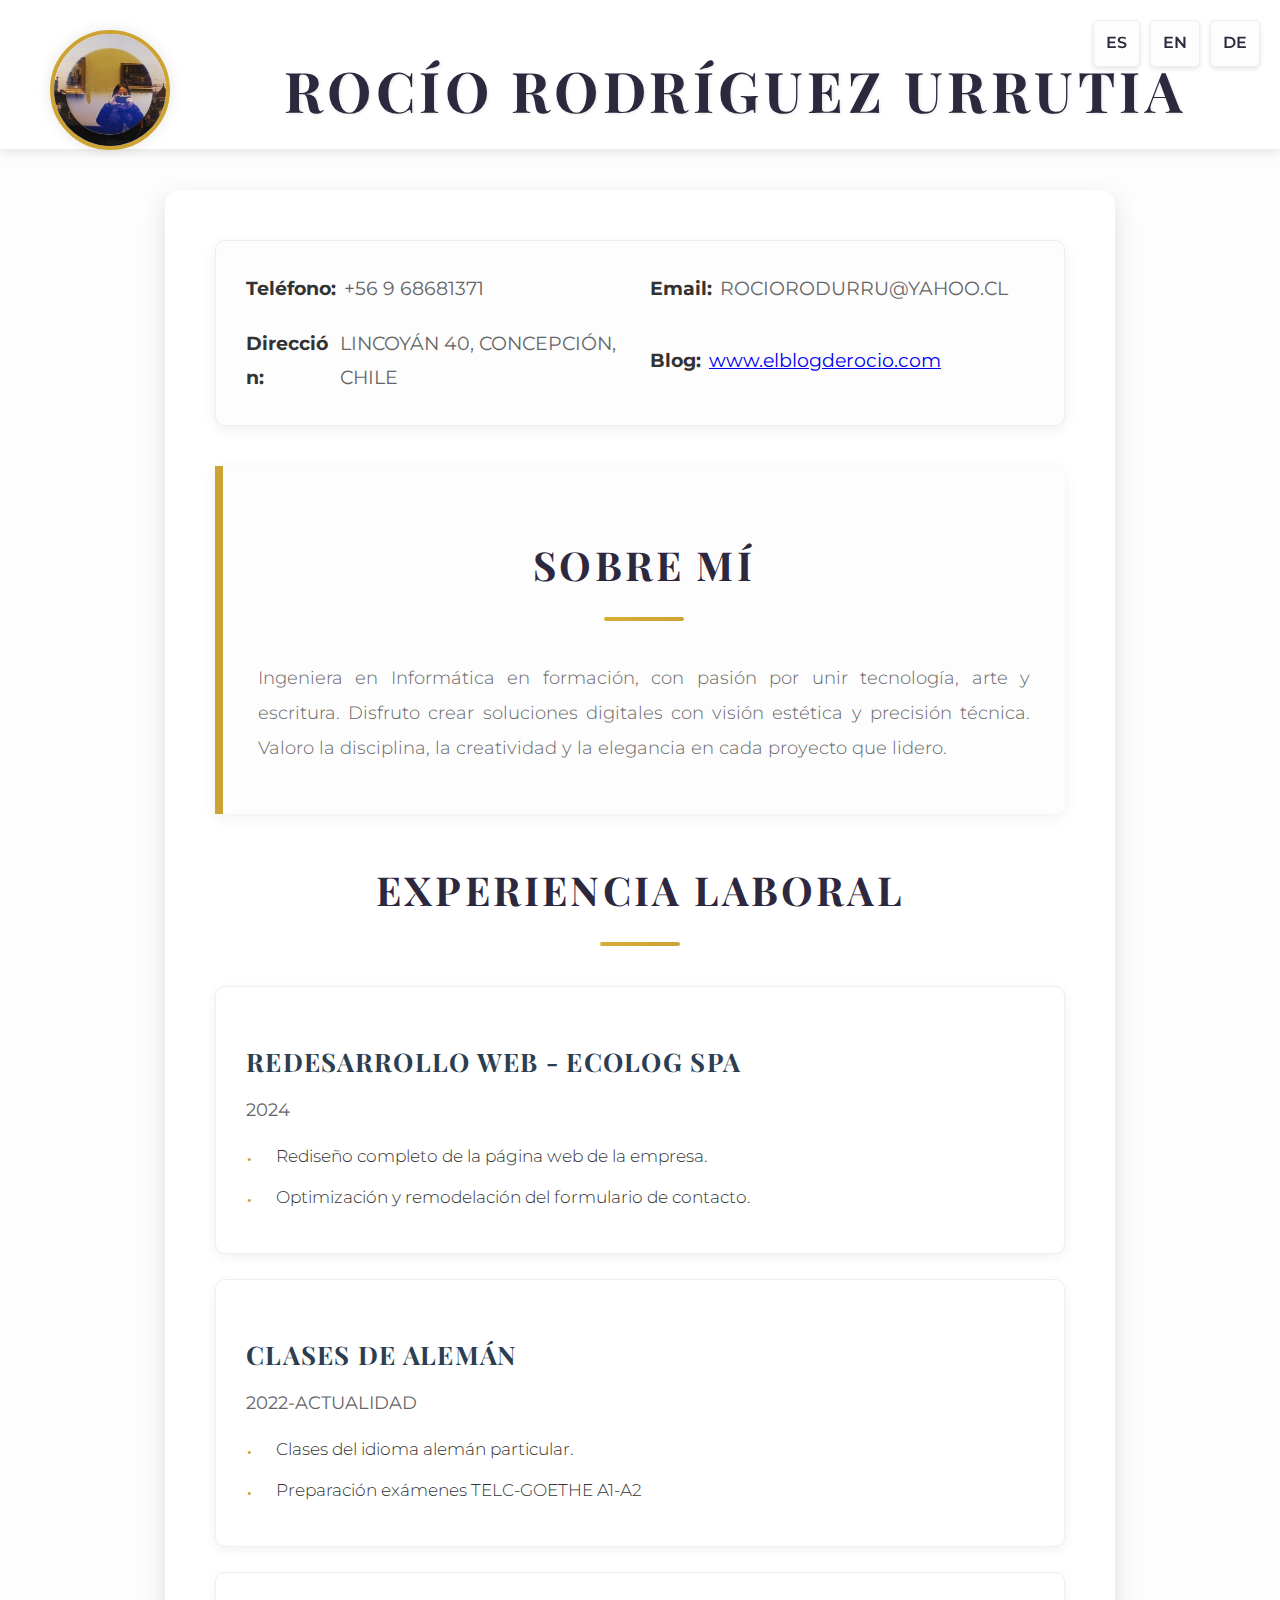
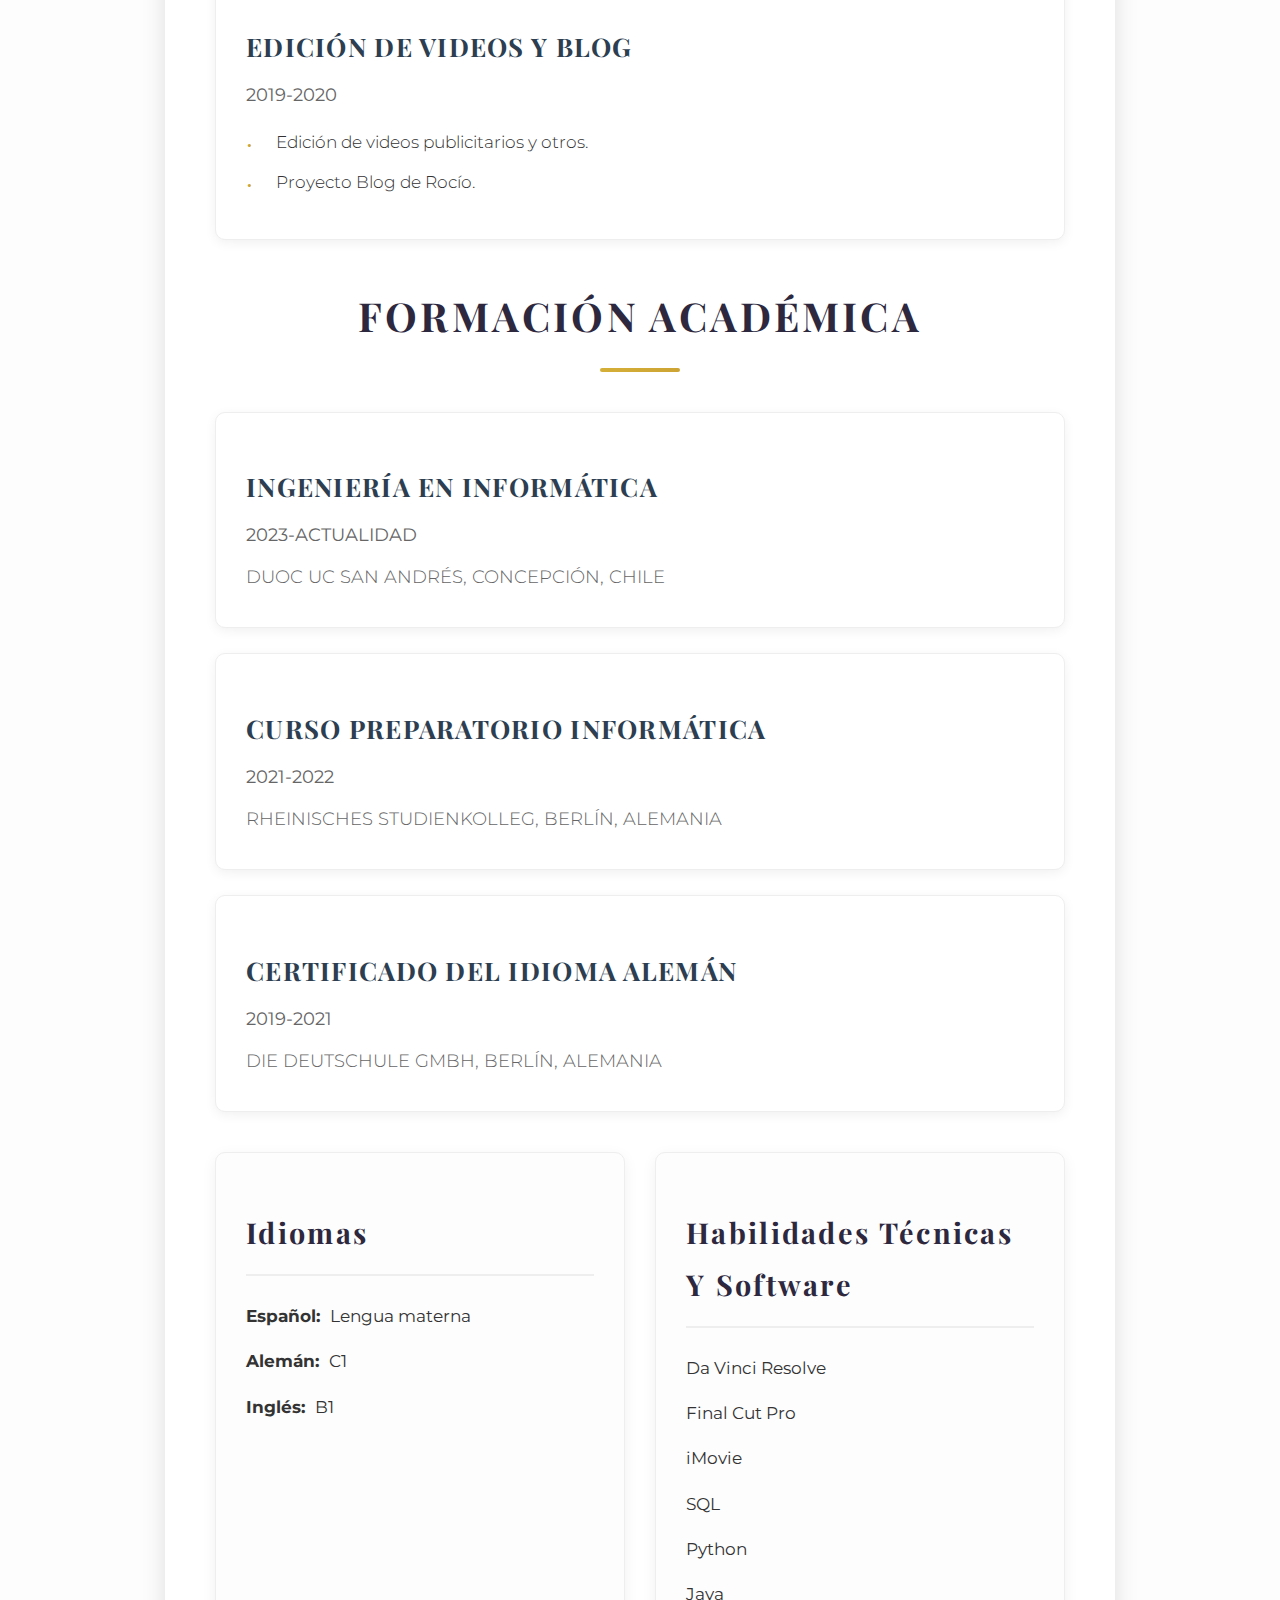
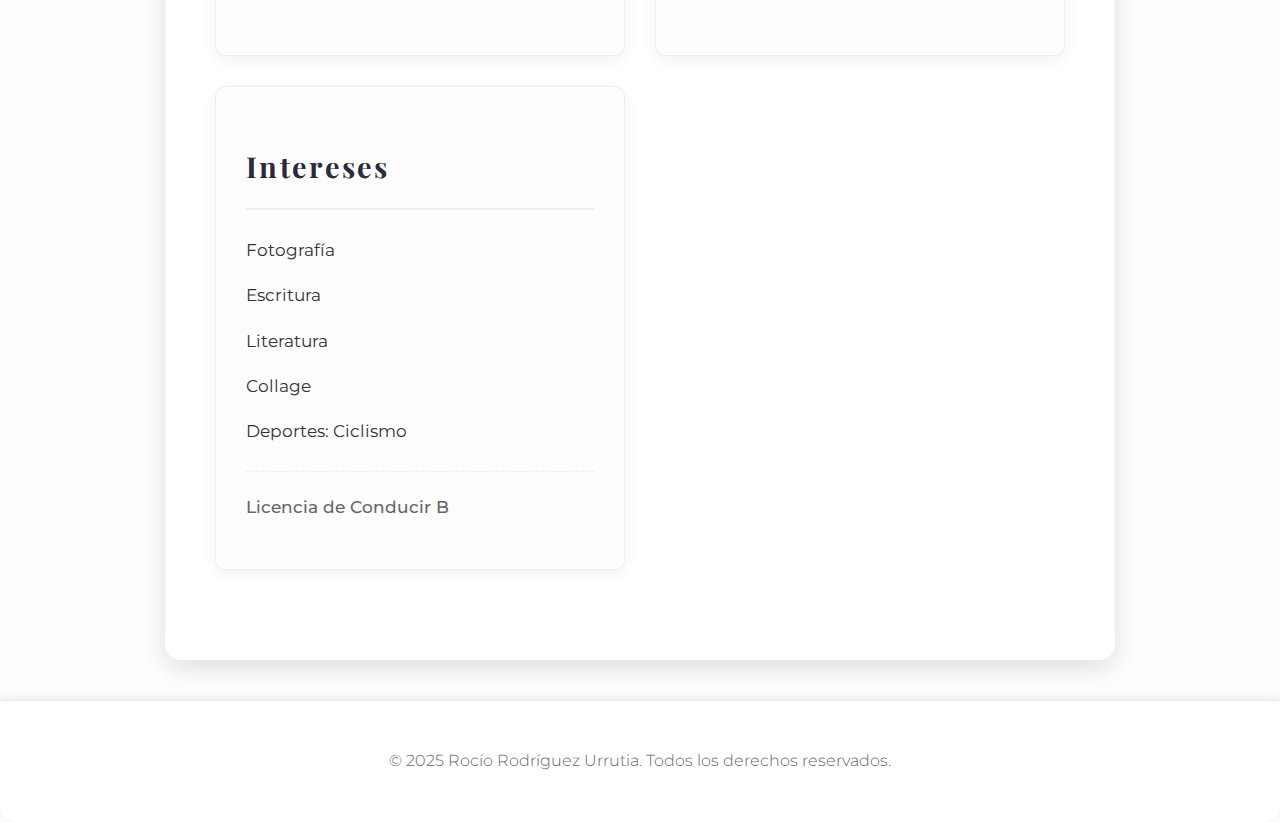
<file: index.html>
<!DOCTYPE html>
<html lang="es">
<head>
  <meta charset="UTF-8" />
  <meta name="viewport" content="width=device-width, initial-scale=1.0"/>
  <title>CV - Rocío Rodríguez Urrutia</title>

  <link rel="stylesheet" href="style.css"/>

  <!-- Fuentes -->
  <link rel="preconnect" href="https://fonts.googleapis.com"/>
  <link rel="preconnect" href="https://fonts.gstatic.com" crossorigin/>
  <link href="https://fonts.googleapis.com/css2?family=Playfair+Display:wght@400;700&family=Montserrat:wght@300;400;700&display=swap" rel="stylesheet"/>
</head>
<body>
  <header class="header">
    <div class="profile-photo-container">
      <img src="rocio.jpeg" alt="Foto de Rocío Rodríguez Urrutia" class="profile-photo"/>
    </div>
    <div class="header-text">
      <h1 class="main-title">ROCÍO RODRÍGUEZ URRUTIA</h1>
    </div>

    <div class="language-switcher">
      <a href="index.html" class="lang-link es">ES</a>
      <a href="index-en.html" class="lang-link en">EN</a>
      <a href="index-de.html" class="lang-link de">DE</a>
    </div>
  </header>

  <main class="main-content">
    <section class="contact-info">
      <ul>
        <li><strong>Teléfono:</strong> +56 9 68681371</li>
        <li><strong>Email:</strong> ROCIORODURRU@YAHOO.CL</li>
        <li><strong>Dirección:</strong> LINCOYÁN 40, CONCEPCIÓN, CHILE</li>
        <li><strong>Blog:</strong> <a href="https://www.elblogderocio.com" target="_blank" rel="noopener noreferrer">www.elblogderocio.com</a></li>
      </ul>
    </section>

    <section class="about-me">
        <h2>Sobre mí</h2>
        <p>Ingeniera en Informática en formación, con pasión por unir tecnología, arte y escritura. Disfruto crear soluciones digitales con visión estética y precisión técnica. Valoro la disciplina, la creatividad y la elegancia en cada proyecto que lidero.</p>
    </section>

    <section class="work-experience">
      <h2>Experiencia Laboral</h2>
      <div class="job-item">
        <h3>REDESARROLLO WEB - ECOLOG SPA</h3>
        <p class="job-dates">2024</p>
        <ul>
          <li>Rediseño completo de la página web de la empresa.</li>
          <li>Optimización y remodelación del formulario de contacto.</li>
        </ul>
      </div>
      <div class="job-item">
        <h3>CLASES DE ALEMÁN</h3>
        <p class="job-dates">2022-ACTUALIDAD</p>
        <ul>
          <li>Clases del idioma alemán particular.</li>
          <li>Preparación exámenes TELC-GOETHE A1-A2</li>
        </ul>
      </div>
      <div class="job-item">
        <h3>EDICIÓN DE VIDEOS Y BLOG</h3>
        <p class="job-dates">2019-2020</p>
        <ul>
          <li>Edición de videos publicitarios y otros.</li>
          <li>Proyecto Blog de Rocío.</li>
        </ul>
      </div>
    </section>

    <section class="education">
      <h2>Formación Académica</h2>
      <div class="education-item">
        <h3>INGENIERÍA EN INFORMÁTICA</h3>
        <p class="education-dates">2023-ACTUALIDAD</p>
        <p>DUOC UC SAN ANDRÉS, CONCEPCIÓN, CHILE</p>
      </div>
      <div class="education-item">
        <h3>CURSO PREPARATORIO INFORMÁTICA</h3>
        <p class="education-dates">2021-2022</p>
        <p>RHEINISCHES STUDIENKOLLEG, BERLÍN, ALEMANIA</p>
      </div>
      <div class="education-item">
        <h3>CERTIFICADO DEL IDIOMA ALEMÁN</h3>
        <p class="education-dates">2019-2021</p>
        <p>DIE DEUTSCHULE GMBH, BERLÍN, ALEMANIA</p>
      </div>
    </section>

    <section class="skills-interests">
      <div class="languages">
        <h2>Idiomas</h2>
        <ul>
          <li><strong>Español:</strong> Lengua materna</li>
          <li><strong>Alemán:</strong> C1</li>
          <li><strong>Inglés:</strong> B1</li>
        </ul>
      </div>

      <div class="software">
        <h2>Habilidades Técnicas y Software</h2>
        <ul>
          <li>Da Vinci Resolve</li>
          <li>Final Cut Pro</li>
          <li>iMovie</li>
          <li>SQL</li>
          <li>Python</li>
          <li>Java</li>
        </ul>
      </div>

      <div class="interests">
        <h2>Intereses</h2>
        <ul>
          <li>Fotografía</li>
          <li>Escritura</li>
          <li>Literatura</li>
          <li>Collage</li>
          <li>Deportes: Ciclismo</li>
        </ul>
        <p>Licencia de Conducir B</p>
      </div>
    </section>
  </main>

  <footer class="footer">
    <p>&copy; 2025 Rocío Rodríguez Urrutia. Todos los derechos reservados.</p>
  </footer>

  <script src="script.js"></script>
</body>
</html>
</file>
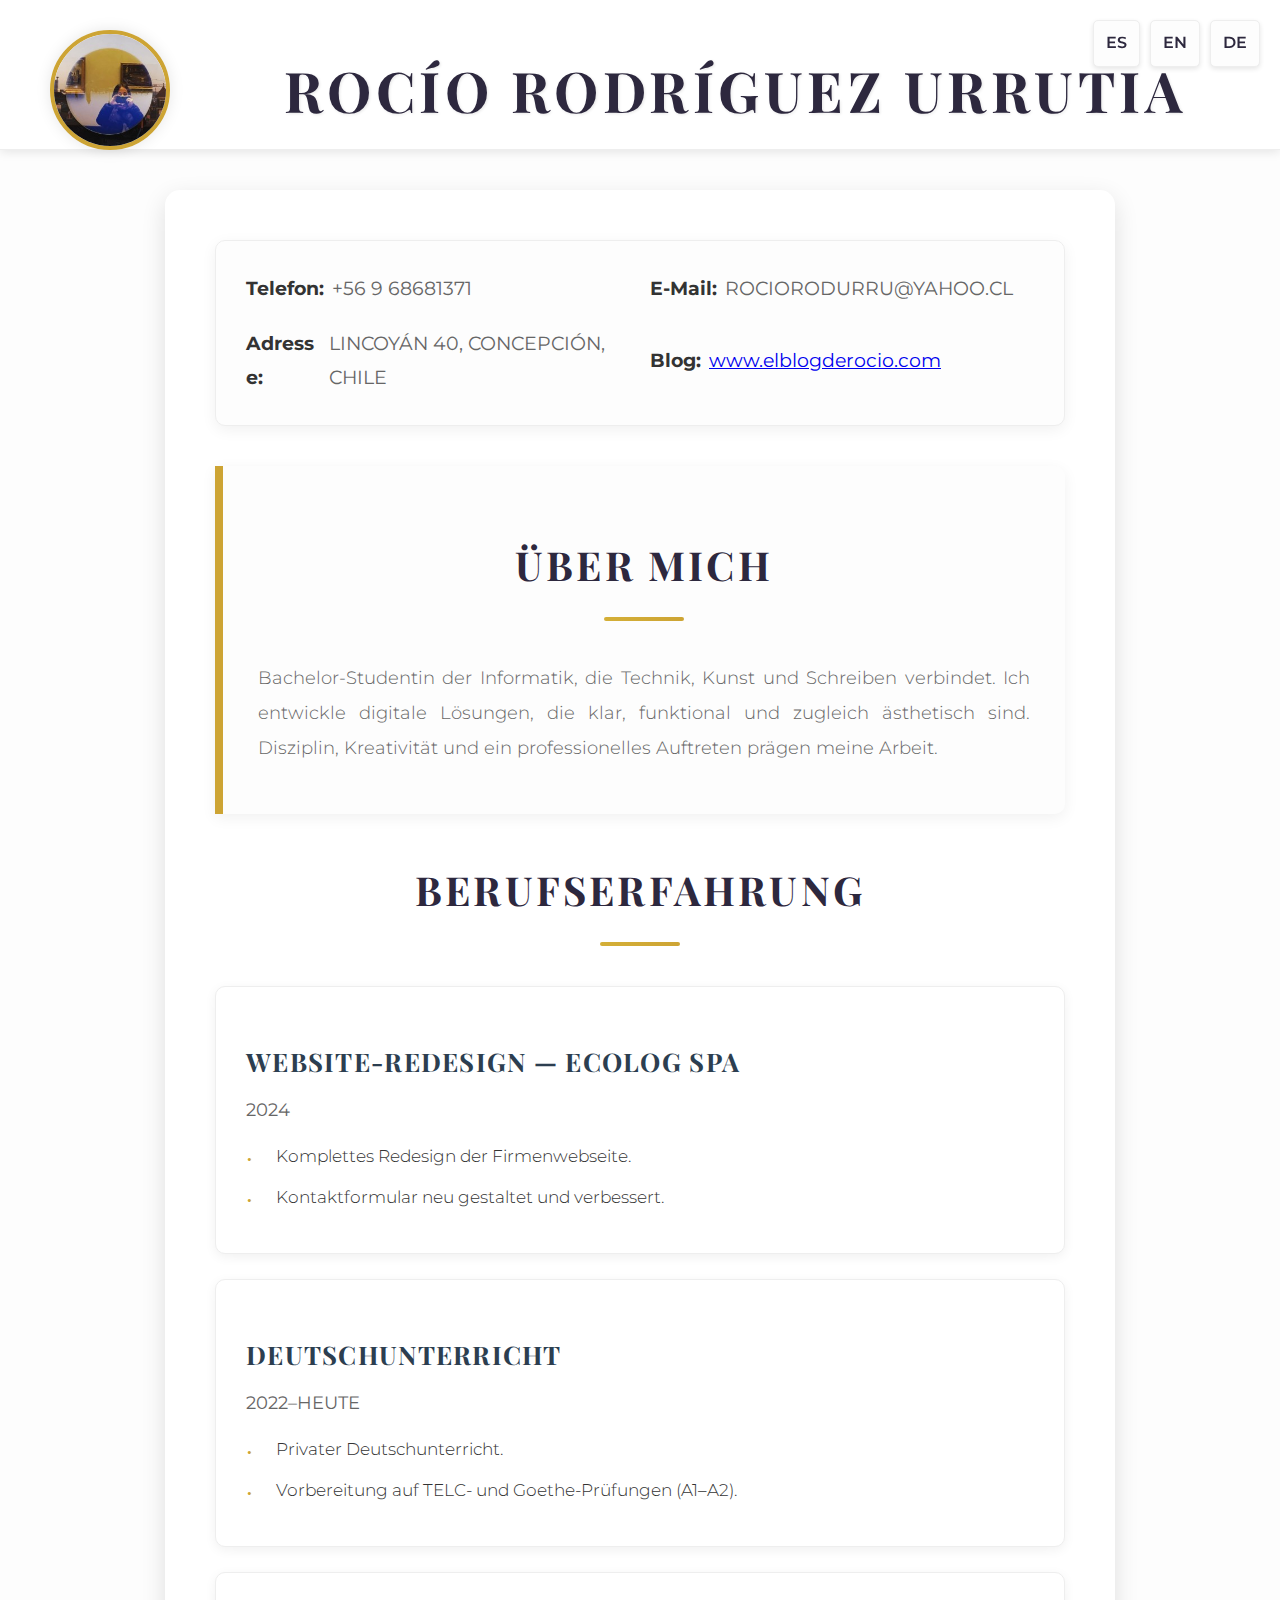
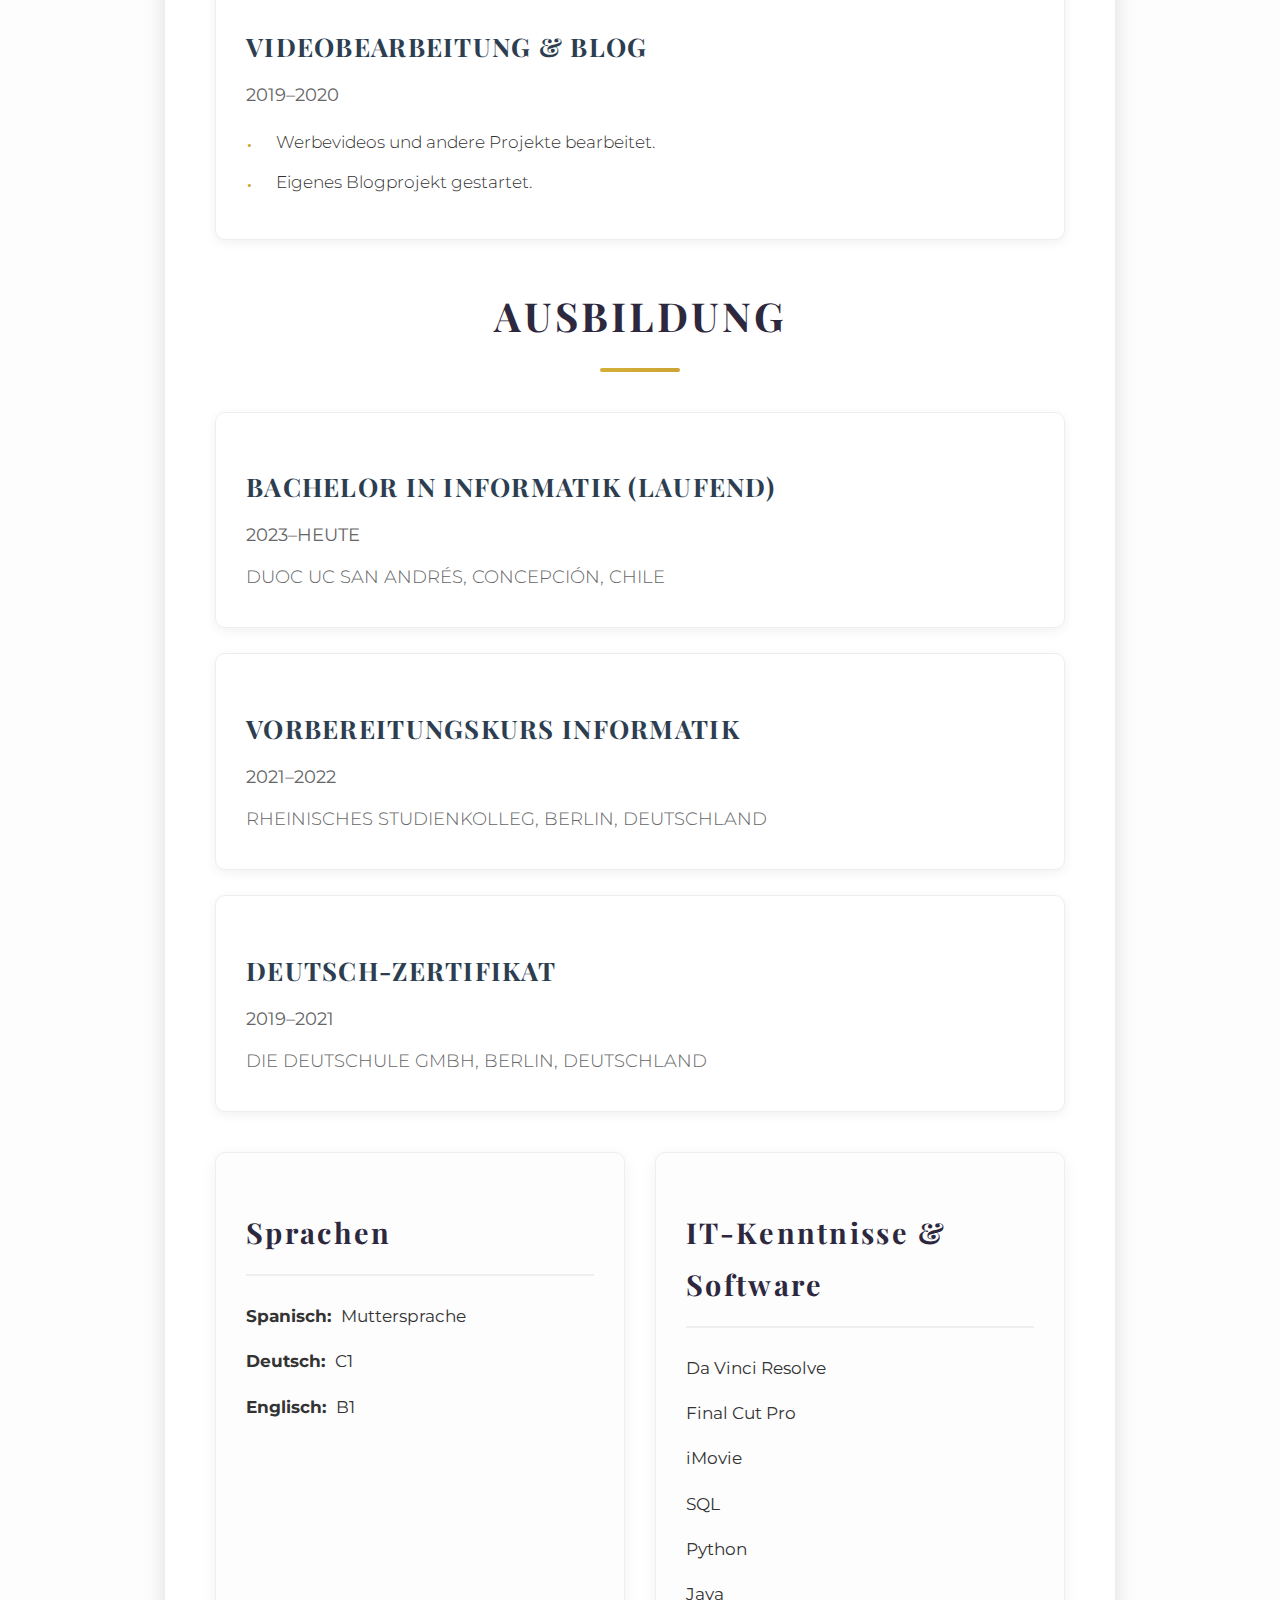
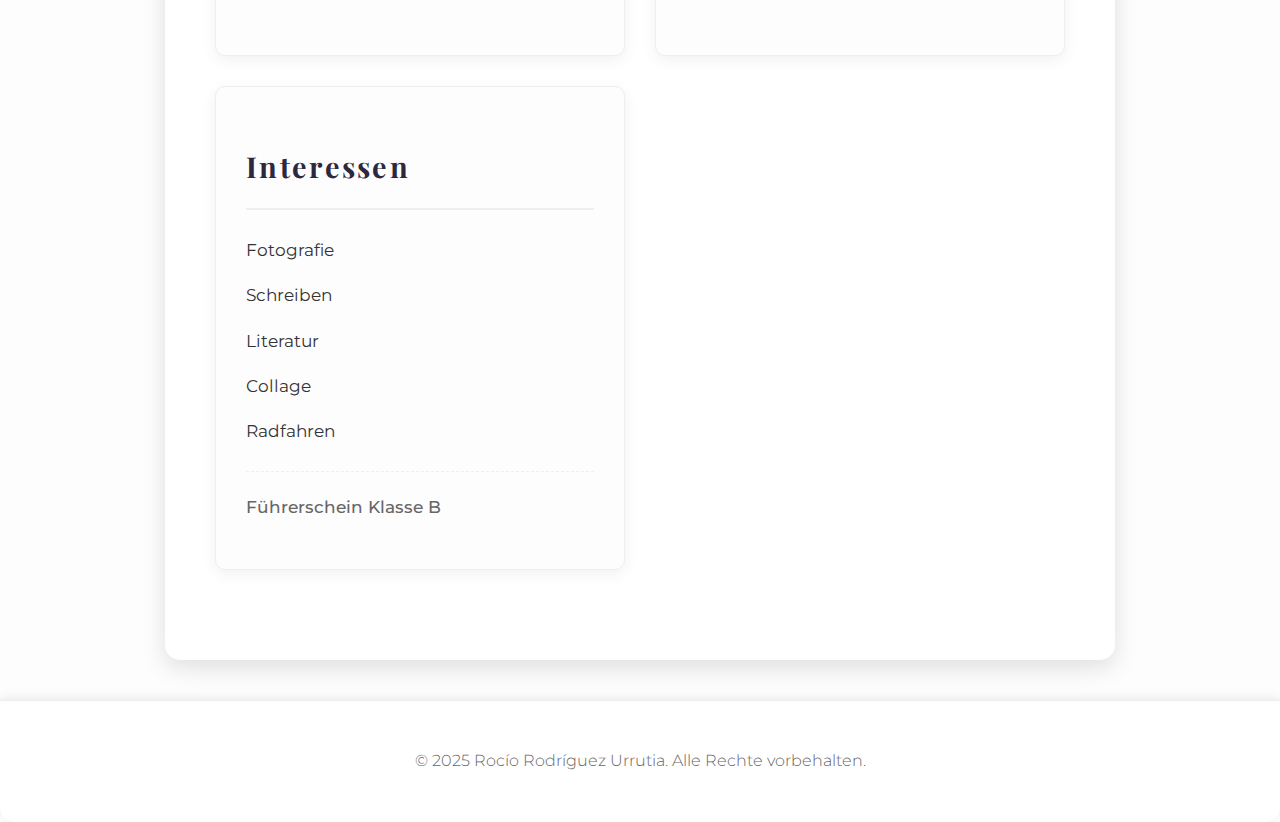
<file: index-de.html>
<!DOCTYPE html>
<html lang="de">
<head>
  <meta charset="UTF-8" />
  <meta name="viewport" content="width=device-width, initial-scale=1.0"/>
  <title>Lebenslauf - Rocío Rodríguez Urrutia</title>
  <link rel="stylesheet" href="style.css"/>
  <link rel="preconnect" href="https://fonts.googleapis.com"/>
  <link rel="preconnect" href="https://fonts.gstatic.com" crossorigin/>
  <link href="https://fonts.googleapis.com/css2?family=Playfair+Display:wght@400;700&family=Montserrat:wght@300;400;700&display=swap" rel="stylesheet"/>
</head>
<body>
  <header class="header">
    <div class="profile-photo-container">
      <img src="rocio.jpeg" alt="Foto von Rocío Rodríguez Urrutia" class="profile-photo"/>
    </div>
    <div class="header-text">
      <h1 class="main-title">ROCÍO RODRÍGUEZ URRUTIA</h1>
    </div>

    <div class="language-switcher">
      <a href="index.html" class="lang-link es">ES</a>
      <a href="index-en.html" class="lang-link en">EN</a>
      <a href="index-de.html" class="lang-link de">DE</a>
    </div>
  </header>

  <main class="main-content">
    <section class="contact-info">
      <ul>
        <li><strong>Telefon:</strong> +56 9 68681371</li>
        <li><strong>E-Mail:</strong> ROCIORODURRU@YAHOO.CL</li>
        <li><strong>Adresse:</strong> LINCOYÁN 40, CONCEPCIÓN, CHILE</li>
        <li><strong>Blog:</strong> <a href="https://www.elblogderocio.com" target="_blank" rel="noopener noreferrer">www.elblogderocio.com</a></li>
      </ul>
    </section>

    <section class="about-me">
        <h2>Über mich</h2>
        <p>Bachelor-Studentin der Informatik, die Technik, Kunst und Schreiben verbindet. Ich entwickle digitale Lösungen, die klar, funktional und zugleich ästhetisch sind. Disziplin, Kreativität und ein professionelles Auftreten prägen meine Arbeit.</p>
    </section>


    <section class="work-experience">
      <h2>Berufserfahrung</h2>
      <div class="job-item">
        <h3>WEBSITE-REDESIGN — ECOLOG SPA</h3>
        <p class="job-dates">2024</p>
        <ul>
          <li>Komplettes Redesign der Firmenwebseite.</li>
          <li>Kontaktformular neu gestaltet und verbessert.</li>
        </ul>
      </div>
      <div class="job-item">
        <h3>DEUTSCHUNTERRICHT</h3>
        <p class="job-dates">2022–HEUTE</p>
        <ul>
          <li>Privater Deutschunterricht.</li>
          <li>Vorbereitung auf TELC- und Goethe-Prüfungen (A1–A2).</li>
        </ul>
      </div>
      <div class="job-item">
        <h3>VIDEOBEARBEITUNG & BLOG</h3>
        <p class="job-dates">2019–2020</p>
        <ul>
          <li>Werbevideos und andere Projekte bearbeitet.</li>
          <li>Eigenes Blogprojekt gestartet.</li>
        </ul>
      </div>
    </section>

    <section class="education">
      <h2>Ausbildung</h2>
      <div class="education-item">
        <h3>BACHELOR IN INFORMATIK (laufend)</h3>
        <p class="education-dates">2023–HEUTE</p>
        <p>DUOC UC SAN ANDRÉS, CONCEPCIÓN, CHILE</p>
      </div>
      <div class="education-item">
        <h3>VORBEREITUNGSKURS INFORMATIK</h3>
        <p class="education-dates">2021–2022</p>
        <p>RHEINISCHES STUDIENKOLLEG, BERLIN, DEUTSCHLAND</p>
      </div>
      <div class="education-item">
        <h3>DEUTSCH-ZERTIFIKAT</h3>
        <p class="education-dates">2019–2021</p>
        <p>DIE DEUTSCHULE GMBH, BERLIN, DEUTSCHLAND</p>
      </div>
    </section>

    <section class="skills-interests">
      <div class="languages">
        <h2>Sprachen</h2>
        <ul>
          <li><strong>Spanisch:</strong> Muttersprache</li>
          <li><strong>Deutsch:</strong> C1</li>
          <li><strong>Englisch:</strong> B1</li>
        </ul>
      </div>

      <div class="software">
        <h2>IT-Kenntnisse & Software</h2>
        <ul>
          <li>Da Vinci Resolve</li>
          <li>Final Cut Pro</li>
          <li>iMovie</li>
          <li>SQL</li>
          <li>Python</li>
          <li>Java</li>
        </ul>
      </div>

      <div class="interests">
        <h2>Interessen</h2>
        <ul>
          <li>Fotografie</li>
          <li>Schreiben</li>
          <li>Literatur</li>
          <li>Collage</li>
          <li>Radfahren</li>
        </ul>
        <p>Führerschein Klasse B</p>
      </div>
    </section>
  </main>

  <footer class="footer">
    <p>&copy; 2025 Rocío Rodríguez Urrutia. Alle Rechte vorbehalten.</p>
  </footer>

  <script src="script.js"></script>
</body>
</html>
</file>
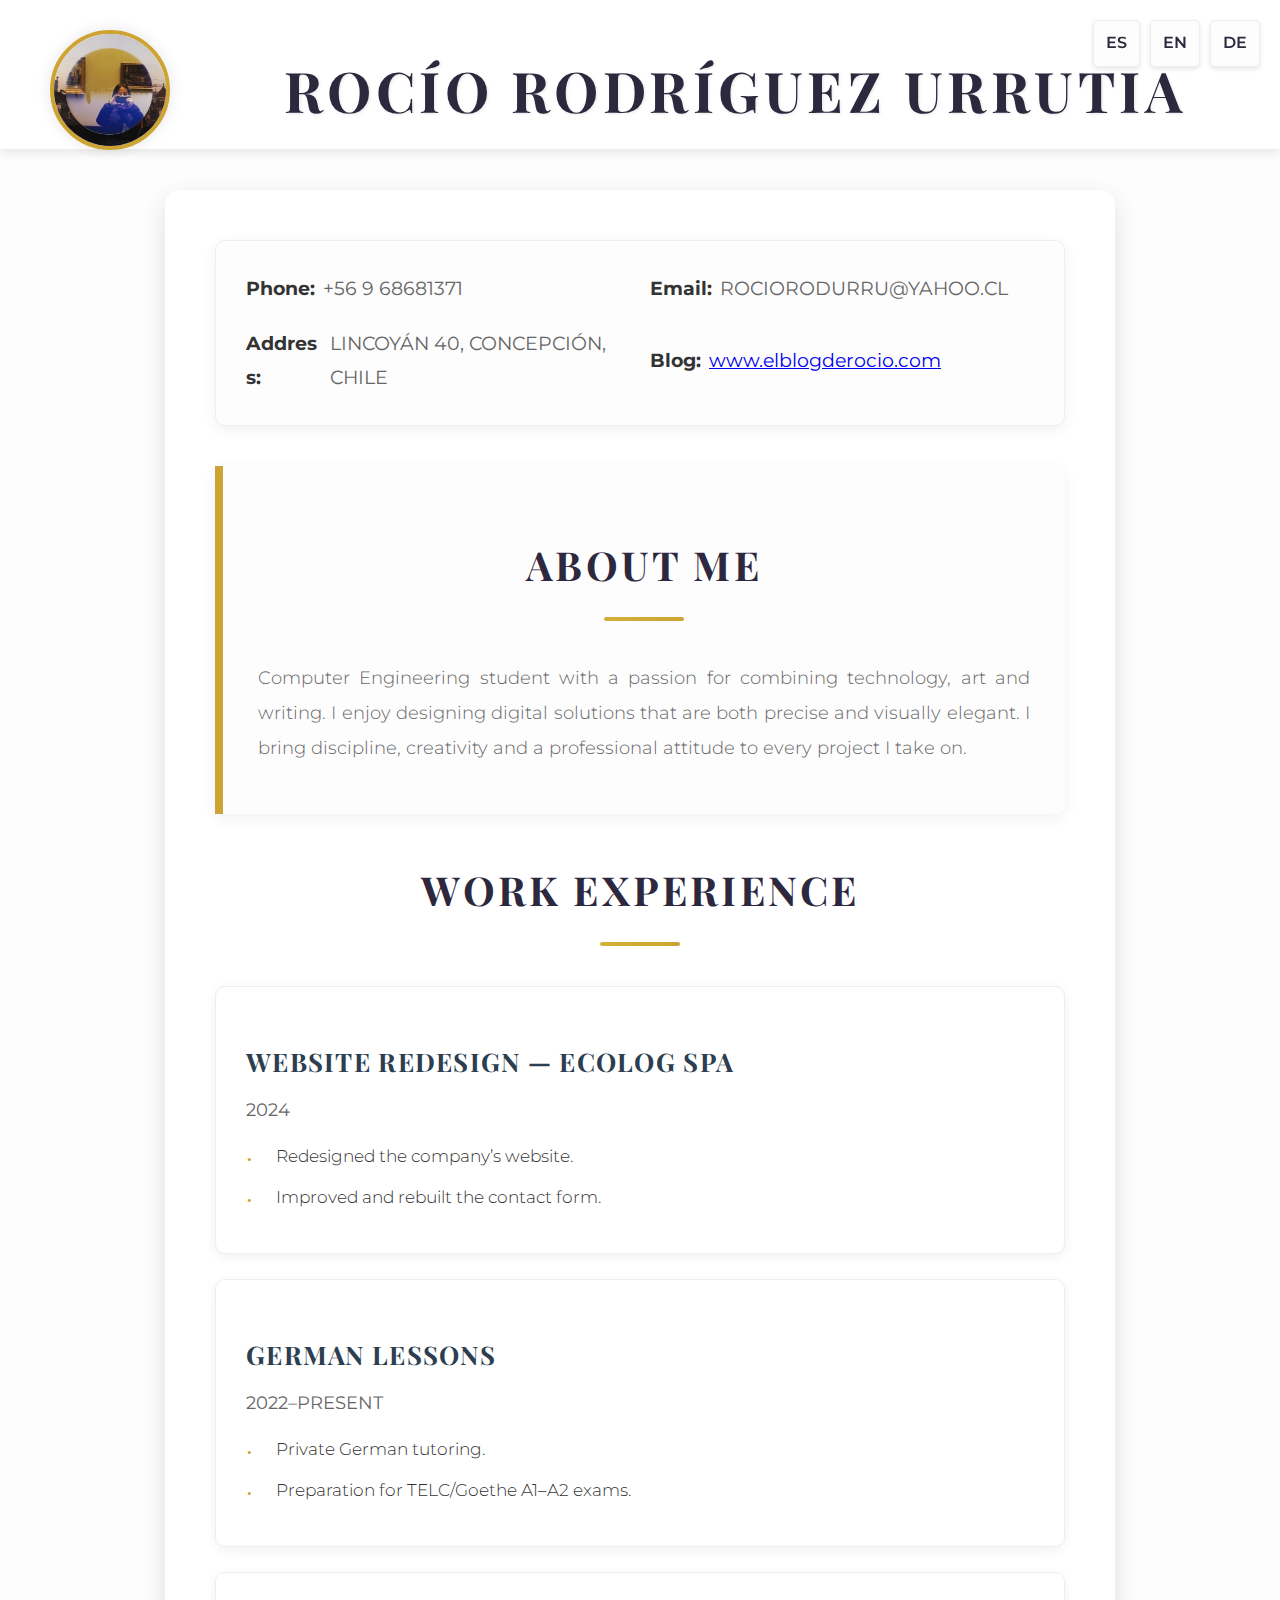
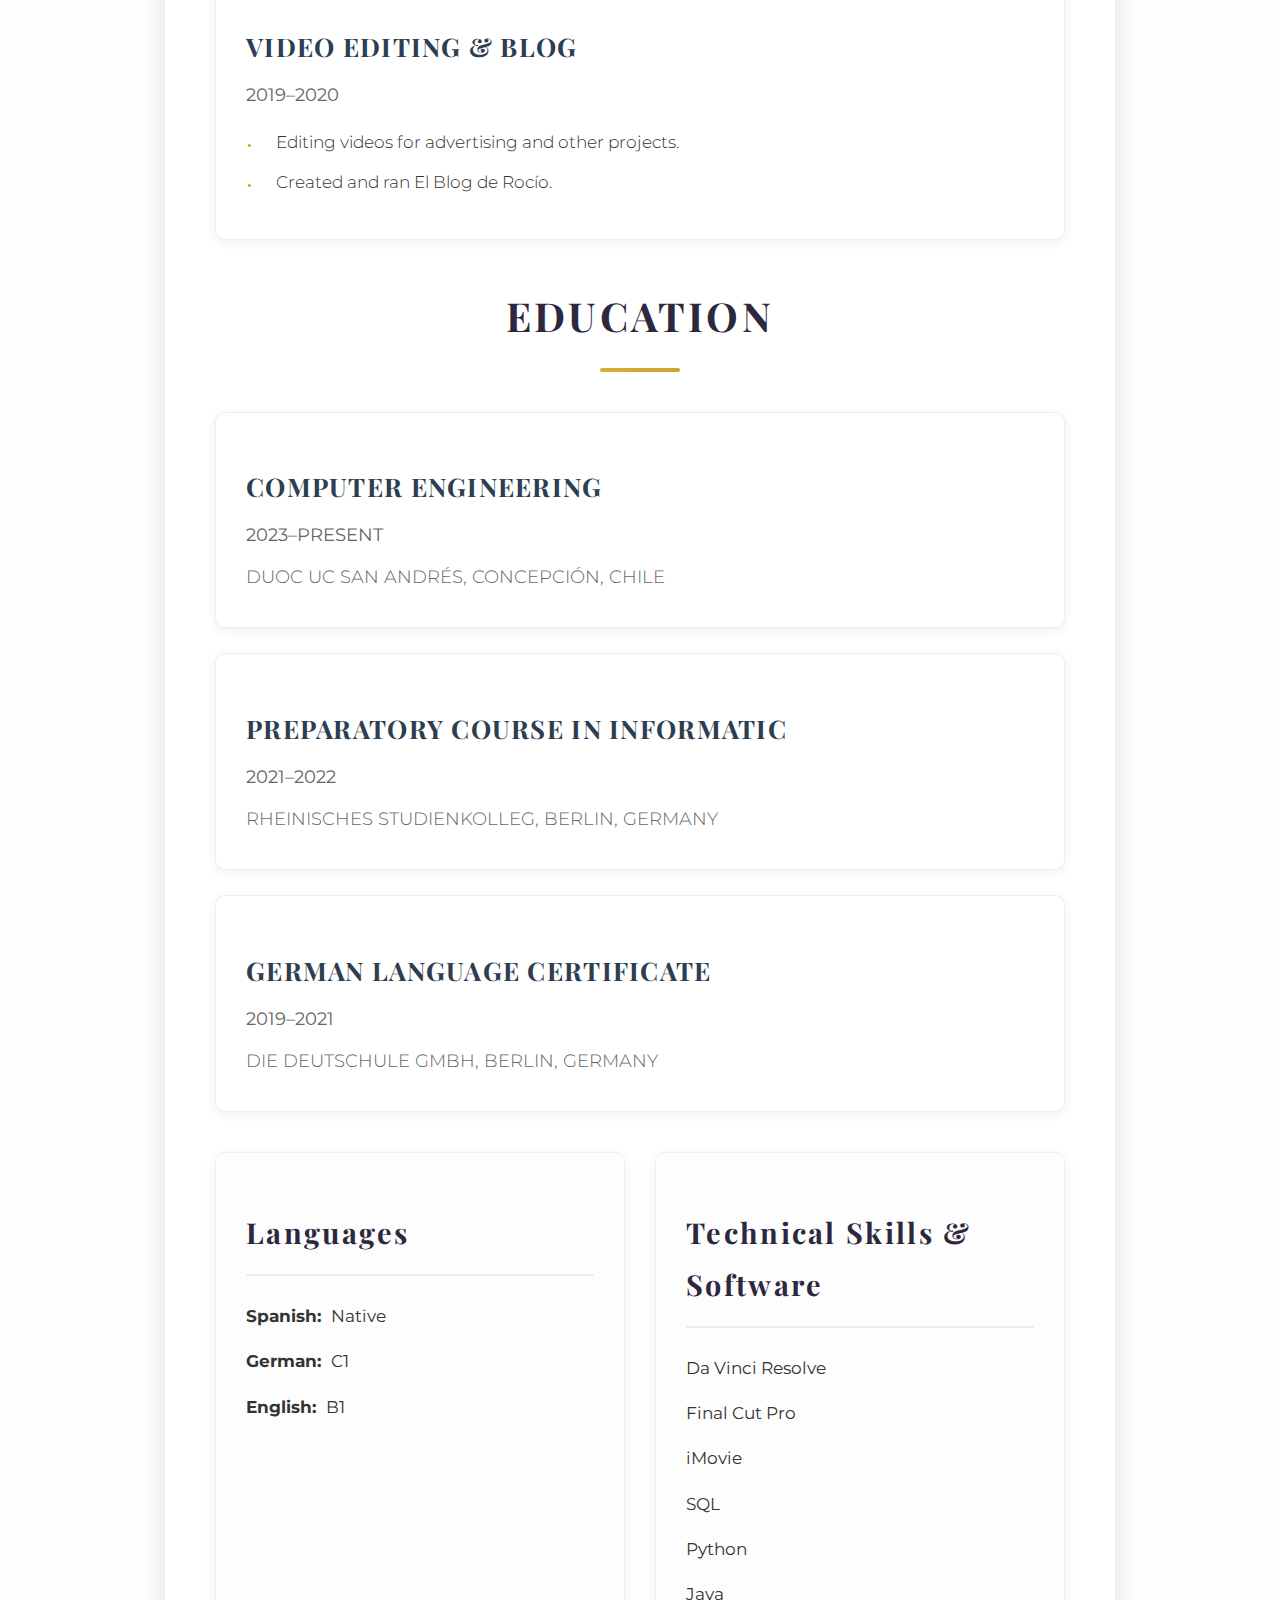
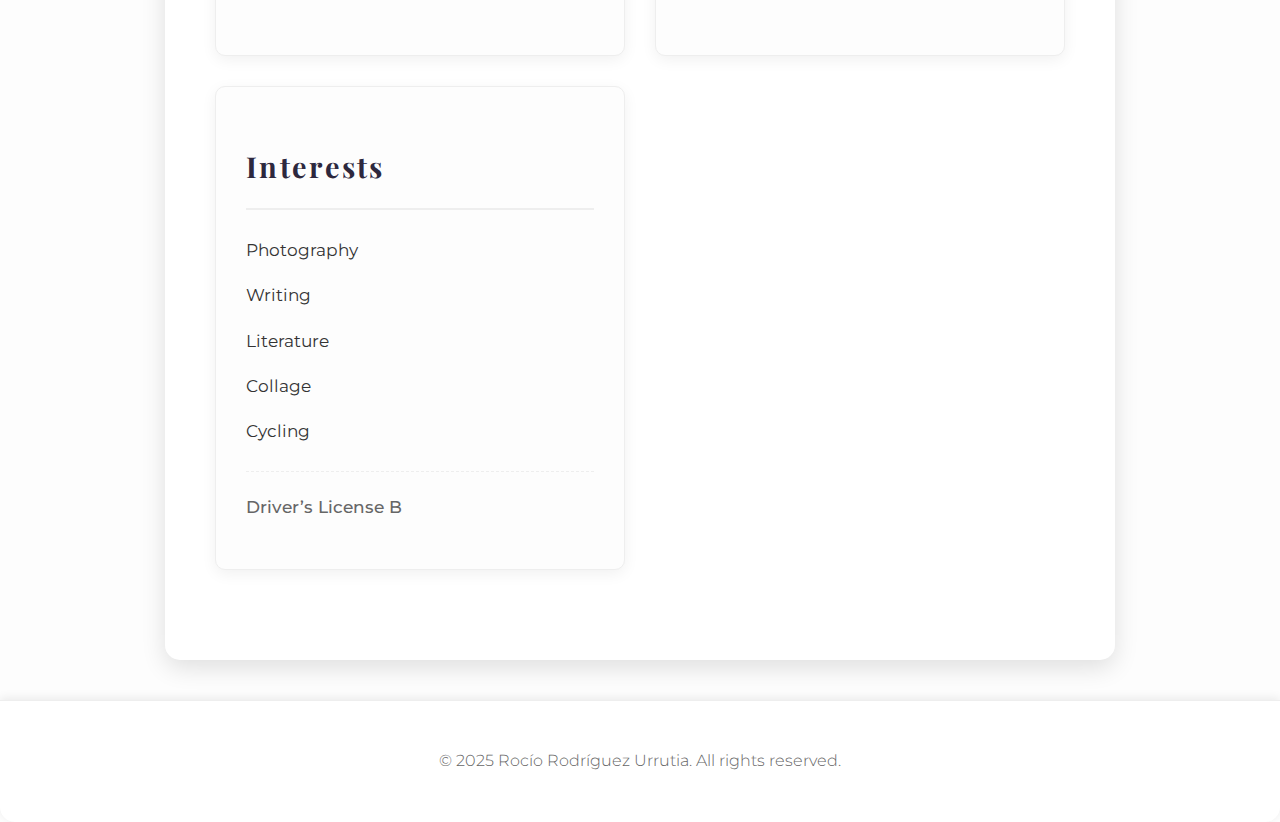
<file: index-en.html>
<!DOCTYPE html>
<html lang="en">
<head>
  <meta charset="UTF-8" />
  <meta name="viewport" content="width=device-width, initial-scale=1.0"/>
  <title>CV - Rocío Rodríguez Urrutia</title>
  <link rel="stylesheet" href="style.css"/>
  <link rel="preconnect" href="https://fonts.googleapis.com"/>
  <link rel="preconnect" href="https://fonts.gstatic.com" crossorigin/>
  <link href="https://fonts.googleapis.com/css2?family=Playfair+Display:wght@400;700&family=Montserrat:wght@300;400;700&display=swap" rel="stylesheet"/>
</head>
<body>
  <header class="header">
    <div class="profile-photo-container">
      <img src="rocio.jpeg" alt="Photo of Rocío Rodríguez Urrutia" class="profile-photo"/>
    </div>
    <div class="header-text">
      <h1 class="main-title">ROCÍO RODRÍGUEZ URRUTIA</h1>
    </div>

    <div class="language-switcher">
      <a href="index.html" class="lang-link es">ES</a>
      <a href="index-en.html" class="lang-link en">EN</a>
      <a href="index-de.html" class="lang-link de">DE</a>
    </div>
  </header>

  <main class="main-content">
    <section class="contact-info">
      <ul>
        <li><strong>Phone:</strong> +56 9 68681371</li>
        <li><strong>Email:</strong> ROCIORODURRU@YAHOO.CL</li>
        <li><strong>Address:</strong> LINCOYÁN 40, CONCEPCIÓN, CHILE</li>
        <li><strong>Blog:</strong> <a href="https://www.elblogderocio.com" target="_blank" rel="noopener noreferrer">www.elblogderocio.com</a></li>
      </ul>
    </section>

    <section class="about-me">
        <h2>About Me</h2>
        <p>Computer Engineering student with a passion for combining technology, art and writing. I enjoy designing digital solutions that are both precise and visually elegant. I bring discipline, creativity and a professional attitude to every project I take on.</p>
    </section>


    <section class="work-experience">
      <h2>Work Experience</h2>
      <div class="job-item">
        <h3>WEBSITE REDESIGN — ECOLOG SPA</h3>
        <p class="job-dates">2024</p>
        <ul>
          <li>Redesigned the company’s website.</li>
          <li>Improved and rebuilt the contact form.</li>
        </ul>
      </div>
      <div class="job-item">
        <h3>GERMAN LESSONS</h3>
        <p class="job-dates">2022–PRESENT</p>
        <ul>
          <li>Private German tutoring.</li>
          <li>Preparation for TELC/Goethe A1–A2 exams.</li>
        </ul>
      </div>
      <div class="job-item">
        <h3>VIDEO EDITING & BLOG</h3>
        <p class="job-dates">2019–2020</p>
        <ul>
          <li>Editing videos for advertising and other projects.</li>
          <li>Created and ran El Blog de Rocío.</li>
        </ul>
      </div>
    </section>

    <section class="education">
      <h2>Education</h2>
      <div class="education-item">
        <h3>COMPUTER ENGINEERING</h3>
        <p class="education-dates">2023–PRESENT</p>
        <p>DUOC UC SAN ANDRÉS, CONCEPCIÓN, CHILE</p>
      </div>
      <div class="education-item">
        <h3>PREPARATORY COURSE IN INFORMATIC</h3>
        <p class="education-dates">2021–2022</p>
        <p>RHEINISCHES STUDIENKOLLEG, BERLIN, GERMANY</p>
      </div>
      <div class="education-item">
        <h3>GERMAN LANGUAGE CERTIFICATE</h3>
        <p class="education-dates">2019–2021</p>
        <p>DIE DEUTSCHULE GMBH, BERLIN, GERMANY</p>
      </div>
    </section>

    <section class="skills-interests">
      <div class="languages">
        <h2>Languages</h2>
        <ul>
          <li><strong>Spanish:</strong> Native</li>
          <li><strong>German:</strong> C1</li>
          <li><strong>English:</strong> B1</li>
        </ul>
      </div>

      <div class="software">
        <h2>Technical Skills & Software</h2>
        <ul>
          <li>Da Vinci Resolve</li>
          <li>Final Cut Pro</li>
          <li>iMovie</li>
          <li>SQL</li>
          <li>Python</li>
          <li>Java</li>
        </ul>
      </div>

      <div class="interests">
        <h2>Interests</h2>
        <ul>
          <li>Photography</li>
          <li>Writing</li>
          <li>Literature</li>
          <li>Collage</li>
          <li>Cycling</li>
        </ul>
        <p>Driver’s License B</p>
      </div>
    </section>
  </main>

  <footer class="footer">
    <p>&copy; 2025 Rocío Rodríguez Urrutia. All rights reserved.</p>
  </footer>

  <script src="script.js"></script>
</body>
</html>
</file>
<file: style.css>
:root {
  /* Colores */
  --primary-dark: #FFFFFF;
  --secondary-dark: #2C3E50;
  --light-bg: #FDFDFD;
  --text-primary: #333333;
  --text-secondary: #666666;
  --accent-gold: #CDA434;
  --subtle-gold: #D4AF37;
  --border-light: #EEEEEE;
  --shadow-light: rgba(0,0,0,0.06);
  --shadow-medium: rgba(0,0,0,0.12);
  --header-text-dark-purple: #2D283E;

  /* Altura del header fijo */
  --header-h: 150px;
}

/* Ajustes de altura del header por tamaño */
@media (max-width: 600px) { :root { --header-h: 120px; } }
@media (max-width: 480px) { :root { --header-h: 100px; } }

* { box-sizing: border-box; }

/* ===== Base ===== */
body {
  font-family: 'Montserrat', sans-serif;
  margin: 0;
  padding: 0;
  background-color: var(--light-bg);
  color: var(--text-primary);
  line-height: 1.8;
  font-weight: 300;
  overflow-x: hidden;
  padding-top: var(--header-h); /* compensa header fijo */
}

h1, h2, h3 {
  font-family: 'Playfair Display', serif;
  color: var(--header-text-dark-purple);
  letter-spacing: 0.08em;
  margin-bottom: 25px;
  font-weight: 700;
}

h2 {
  font-size: 2.5em;
  text-align: center;
  position: relative;
  padding-bottom: 20px;
  margin-bottom: 40px;
  text-transform: uppercase;
}

h2::after {
  content: '';
  position: absolute;
  left: 50%;
  bottom: 0;
  transform: translateX(-50%);
  width: 80px;
  height: 4px;
  background: linear-gradient(to right, var(--subtle-gold), var(--accent-gold));
  border-radius: 5px;
}

/* ===== Header fijo ===== */
.header {
  background: var(--primary-dark);
  color: var(--header-text-dark-purple);
  text-align: center;
  position: fixed;
  inset: 0 0 auto 0; /* top/left/right */
  z-index: 1000;
  box-shadow: 0 2px 10px rgba(0,0,0,0.1);
  transition: all 0.4s ease-in-out;
  display: flex;
  justify-content: center;
  align-items: center;
  height: var(--header-h);
  flex-wrap: wrap;
  border-bottom: 1px solid var(--border-light);
  padding: 30px 20px;
  gap: 10px;
}

.profile-photo-container {
  width: 120px;
  height: 120px;
  border-radius: 50%;
  overflow: hidden;
  border: 4px solid var(--accent-gold);
  box-shadow: 0 0 15px rgba(0,0,0,0.1);
  margin: 0 30px;
  flex-shrink: 0;
  transition: all 0.4s ease-in-out;
}

.profile-photo { width: 100%; height: 100%; object-fit: cover; filter: grayscale(10%); }

.header-text {
  flex-grow: 1;
  display: flex;
  flex-direction: column;
  justify-content: center;
  align-items: center;
  transition: all 0.4s ease-in-out;
}

.main-title {
  font-size: clamp(1.2rem, 5vw, 3.5rem);
  margin: 0;
  color: var(--header-text-dark-purple);
  text-shadow: 1px 1px 3px rgba(0,0,0,0.1);
  line-height: 1.2;
  text-transform: uppercase;
  text-align: center;
  word-wrap: break-word;   /* permite corte elegante */
  white-space: normal;     /* evita una sola línea forzada */
}

/* Encogido al hacer scroll (desktop) */
@media (min-width: 601px) {
  body.scrolled { --header-h: 80px; }
  .header.scrolled {
    height: var(--header-h);
    padding: 15px 20px;
    justify-content: space-between;
    flex-direction: row;
    flex-wrap: nowrap;
  }
  .header.scrolled .profile-photo-container {
    width: 60px; height: 60px; margin: 0 15px; border-width: 2px;
  }
  .header.scrolled .header-text { flex-direction: row; align-items: center; }
  .header.scrolled .main-title { font-size: 1.8em; margin-right: 15px; letter-spacing: 0.05em; }
}

/* ===== Switcher de idioma ===== */
.language-switcher {
  position: absolute;
  top: 20px; right: 20px;
  display: flex; gap: 10px;
  z-index: 1001;
}

.language-switcher .lang-link {
  text-decoration: none;
  color: var(--header-text-dark-purple);
  font-weight: 600;
  font-size: 1em;
  padding: 8px 12px;
  border: 1px solid var(--border-light);
  border-radius: 5px;
  transition: all 0.3s ease;
  background-color: var(--light-bg);
  box-shadow: 0 2px 5px rgba(0,0,0,0.1);
}
.language-switcher .lang-link:hover {
  background-color: var(--accent-gold);
  color: #fff;
  border-color: var(--accent-gold);
  box-shadow: 0 4px 8px rgba(0,0,0,0.2);
}

/* En móvil el switcher baja y se centra */
@media (max-width: 600px) {
  .language-switcher { position: static; margin-top: 8px; justify-content: center; }
}

/* ===== Contenido principal ===== */
.main-content {
  max-width: 950px; width: 90%;
  margin: 40px auto;
  background-color: #FFFFFF;
  padding: 50px;
  box-shadow: 0 8px 25px var(--shadow-medium);
  border-radius: 15px;
  overflow: hidden;
}

.contact-info {
  background-color: var(--light-bg);
  padding: 30px;
  margin-bottom: 40px;
  border-radius: 10px;
  text-align: center;
  border: 1px solid var(--border-light);
  box-shadow: 0 4px 15px var(--shadow-light);
}

.contact-info ul {
  list-style: none; padding: 0; margin: 0;
  display: grid; gap: 20px;
  grid-template-columns: repeat(auto-fit, minmax(260px, 1fr));
  justify-items: start;
}

.contact-info li {
  font-size: 1.2em; color: var(--text-secondary);
  font-weight: 400; display: flex; align-items: center; gap: 8px;
  text-align: left; word-break: break-word;
}
.contact-info li strong { color: var(--text-primary); }

.about-me {
  margin-bottom: 40px; padding: 30px 35px;
  background-color: var(--light-bg);
  border-left: 8px solid var(--accent-gold);
  border-radius: 0 10px 10px 0;
  box-shadow: 0 4px 15px var(--shadow-light);
  transition: all 0.3s ease;
}
.about-me:hover { border-left-color: var(--secondary-dark); box-shadow: 0 6px 20px rgba(0,0,0,0.1); }
.about-me p { font-size: 1.15em; line-height: 1.9; color: var(--text-secondary); font-weight: 300; text-align: justify; }

.work-experience, .education { margin-bottom: 40px; }

.job-item, .education-item {
  background-color: #FFFFFF; padding: 25px 30px; margin-bottom: 25px;
  border-radius: 10px; border: 1px solid var(--border-light);
  box-shadow: 0 3px 12px var(--shadow-light);
  transition: transform 0.2s ease, box-shadow 0.2s ease;
  position: relative;
}
.job-item:hover, .education-item:hover { transform: translateY(-5px); box-shadow: 0 6px 20px var(--shadow-medium); }

.job-item h3, .education-item h3 {
  font-size: 1.6em; margin-bottom: 10px; color: var(--secondary-dark);
  text-transform: uppercase; letter-spacing: 0.05em;
}
.job-dates, .education-dates { font-size: 1.1em; color: var(--text-secondary); font-weight: 400; margin-bottom: 15px; display: block; }
.job-item p, .education-item p { font-size: 1.1em; color: var(--text-secondary); margin: 5px 0 10px; text-align: justify; }

.job-item ul, .education-item ul { list-style: none; padding-left: 0; }
.job-item li, .education-item li {
  position: relative; padding-left: 30px; margin-bottom: 10px;
  color: var(--text-primary); font-size: 1.05em; font-weight: 300; text-align: justify;
}
.job-item li::before, .education-item li::before {
  content: '\2022'; color: var(--accent-gold);
  position: absolute; left: 0; font-size: 1.4em; line-height: 1.6; top: -2px;
}

/* ===== Skills / Intereses ===== */
.skills-interests {
  display: grid; grid-template-columns: repeat(auto-fit, minmax(280px, 1fr));
  gap: 30px; margin-bottom: 40px;
}
.skills-interests > div {
  background-color: var(--light-bg); padding: 30px; border-radius: 10px;
  border: 1px solid var(--border-light);
  box-shadow: 0 4px 15px var(--shadow-light);
  transition: all 0.3s ease;
}
.skills-interests > div:hover { box-shadow: 0 6px 20px var(--shadow-medium); border-color: var(--subtle-gold); }

.skills-interests h2 {
  text-align: left; border-bottom: 2px solid var(--border-light);
  padding-bottom: 15px; margin-bottom: 25px; position: relative;
  text-transform: capitalize; font-size: 1.8em;
}
.skills-interests h2::after { display: none; }

.skills-interests ul { list-style: none; padding: 0; }
.skills-interests li {
  margin-bottom: 15px; color: var(--text-primary); font-size: 1.05em;
  font-weight: 400; display: flex; align-items: center; gap: 10px; text-align: left;
}

.interests p {
  font-size: 1.05em; color: var(--text-secondary); margin-top: 25px;
  font-weight: 500; border-top: 1px dashed var(--border-light);
  padding-top: 20px; text-align: justify;
}

/* ===== Footer ===== */
.footer {
  text-align: center; padding: 30px; background-color: var(--primary-dark);
  color: var(--text-secondary); font-size: 1em; border-radius: 0 0 15px 15px;
  margin-top: 40px; font-weight: 300; box-shadow: 0 -2px 10px rgba(0,0,0,0.08);
  border-top: 1px solid var(--border-light);
}

/* ===== Responsive tweaks ===== */
@media (max-width: 900px) {
  .main-content { padding: 30px; margin: 20px auto; width: 95%; }
  h2 { font-size: 2em; margin-bottom: 30px; }
  .about-me, .work-experience, .education, .skills-interests > div { padding: 25px; }
  .about-me p, .job-item p, .education-item p, .job-item li, .education-item li, .skills-interests li, .interests p { font-size: 1em; line-height: 1.7; }
  .job-item h3, .education-item h3 { font-size: 1.4em; }
  .language-switcher .lang-link { font-size: 0.9em; padding: 6px 10px; }
}

@media (max-width: 600px) {
  .main-content { padding: 20px; margin: 15px auto; border-radius: 10px; width: 95%; }
  h1 { font-size: 2.4em; }
  h2 { font-size: 1.8em; margin-bottom: 25px; }
  h2::after { width: 60px; height: 3px; }
  .about-me, .work-experience, .education, .skills-interests > div { padding: 20px; }
  .about-me p, .job-item p, .education-item p, .job-item li, .education-item li, .skills-interests li, .interests p { font-size: 0.95em; line-height: 1.6; }
  .footer { padding: 20px; font-size: 0.9em; border-radius: 0 0 10px 10px; }
  .header { padding: 15px 10px; gap: 6px; }
  .profile-photo-container { width: 80px; height: 80px; margin: 0 auto 6px; }
  .main-title { font-size: 2em; }
}

@media (max-width: 480px) {
  body { font-size: 0.9em; }
  .main-content { padding: 15px; margin: 10px auto; width: 98%; }
  h2 { font-size: 1.6em; margin-bottom: 20px; }
  .about-me p, .job-item p, .education-item p, .job-item li, .education-item li, .skills-interests li, .interests p { font-size: 0.9em; line-height: 1.5; }
  .profile-photo-container { width: 70px; height: 70px; }
  .main-title { font-size: 1.8em; }
  .skills-interests > div { padding: 15px; }
  .footer { padding: 15px; font-size: 0.8em; }
}

/* Ajuste extra para móviles muy pequeños */
@media (max-width: 400px) {
  .main-title { font-size: 1.2rem; letter-spacing: 0.05em; }
}
</file>
